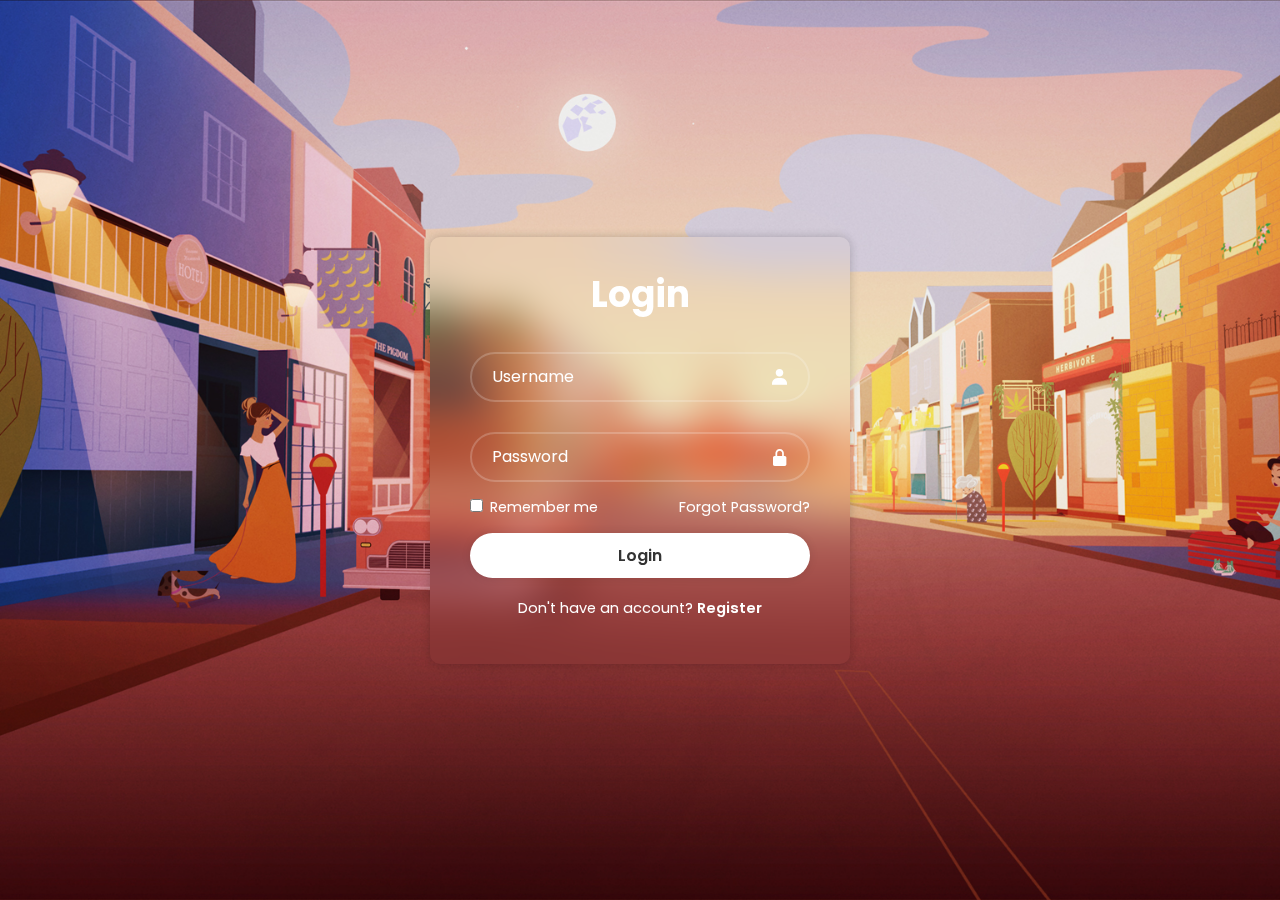
<file: index.html>
<!DOCTYPE html>
<html lang="en">
<head>
    <meta charset="UTF-8">
    <meta http-equiv="X-UA-Compatible" content="IE-edge">
    <meta name="viewport" content="width=device-width, initial-scale=1.0">
    <title>Login Form in HTML and CSS | Codehal</title>
    <link rel="stylesheet" href="style1.css">
    <link href='https://unpkg.com/boxicons@2.1.4/css/boxicons.min.css' rel='stylesheet'>
</head>
<body>
    <div class="wrapper">
        <form id="loginForm">
            <h1>Login</h1>
            <div class="input-box">
                <input type="text" id="username" placeholder="Username" required>
                <i class='bx bxs-user'></i>
            </div>
            <div class="input-box">
                <input type="password" id="password" placeholder="Password" required>
                <i class='bx bxs-lock-alt' ></i>
            </div>
            <div class="remember-forgot">
                <label><input type="checkbox"> Remember me</label>
                <a href="#">Forgot Password?</a>
            </div>
            <button type="button" class="btn" onclick="login()">Login</button>
            <div class="register-link">
                <p>Don't have an account? <a href="#">Register</a></p>
            </div>
        </form>
        <script>
            function login() {
                var username = document.getElementById('username').value;
                var password = document.getElementById('password').value;
                if(username === 'admin' && password === 'pass123') {
                    window.location.href = 'hompage.html';
                } else {
                    alert('Invalid username or password');
                }
            }
        </script>
    </div>
</body>
</html>
</file>
<file: style1.css>
@import url("https://fonts.googleapis.com/css2?family=Poppins:ital,wght@0,100;0,200;0,300;0,400;0,500;0,600;0,700;0,800;0,900;1,100;1,200;1,300;1,400;1,500;1,600;1,700;1,800;1,900&display=swap");

* {
    margin: 0;
    padding: 0;
    box-sizing: border-box;
    font-family: "Poppins", sans-serif;
}

body {
    display: flex;
    justify-content: center;
    align-items: center;
    min-height: 100vh;
    background: url("ngnl.png") no-repeat;
    background-size: cover;
    background-position: center;
}

.wrapper {
    width: 420px;
    background: transparent;
    border: 2px solid rgbaa(255, 255, 255, .2);
    backdrop-filter: blur(20px);
    box-shadow: 0 0 10px rgba(0, 0, 0, .2);
    color: #fff;
    border-radius: 10px;
    padding: 30px 40px;
}

.wrapper h1 {
    font-size: 36px;
    text-align: center;
}

.wrapper .input-box {
    position: relative;
    width: 100%;
    height: 50px;
    margin: 30px 0;
}

.input-box input {
    width: 100%;
    height: 100%;
    background: transparent;
    border: none;
    outline: none;
    border: 2px solid rgba(255, 255, 255, .2);
    border-radius: 40px;
    font-size: 16px;
    color: #fff;
    padding: 20px 45px 20px 20px;
}

.input-box input::placeholder {
    color: #fff;
}

.input-box i {
    position: absolute;
    right: 20px;
    top: 50%;
    transform: translateY(-50%);
    font-size: 20px;
}

.wrapper .remember-forgot {
    display: flex;
    justify-content: space-between;
    font-size: 14.5px;
    margin: -15px 0 15px;
}

.remember-forgot label input {
    accent-color: #fff;
    margin-right: 3px;
}

.remember-forgot a {
    color: #fff;
    text-decoration: none;
}

.remember-forgot a:hover {
    text-decoration: underline;
}

.wrapper .btn {
    width: 100%;
    height: 45px;
    background: #fff;
    border: none;
    outline: none;
    border-radius: 40px;
    box-shadow: 0 0 10px rgba(0, 0, 0, .1);
    cursor: pointer;
    font-size: 16px;
    color: #333;
    font-weight: 600;
}

.wrapper .register-link {
    font-size: 14.5px;
    text-align: center;
    margin-top: 20px;
    margin: 20px 0 15px;
}

.register-link p a {
    color: #fff;
    text-decoration: none;
    font-weight: 600;
}

.register-link p a:hover {
    text-decoration: underline;
}
</file>
